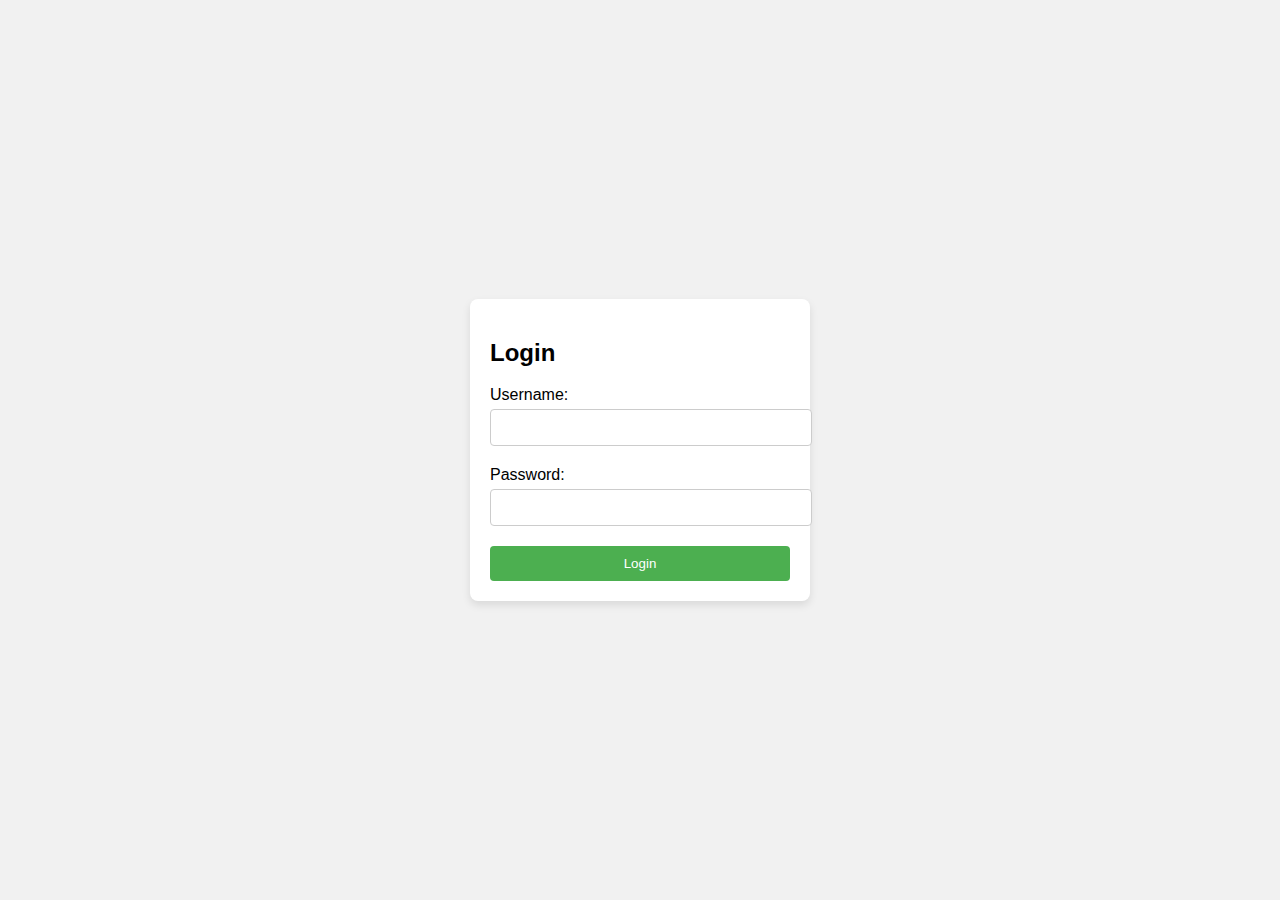
<file: form.html>
<!DOCTYPE html>
<html lang="en">
<head>
  <meta charset="UTF-8">
  <meta name="viewport" content="width=device-width, initial-scale=1.0">
  <title>Login Form</title>
  <style>
    body {
      font-family: Arial, sans-serif;
      background-color: #f1f1f1;
      display: flex;
      justify-content: center;
      align-items: center;
      height: 100vh;
      margin: 0;
    }

    .container {
      background-color: #ffffff;
      box-shadow: 0 4px 8px rgba(0, 0, 0, 0.1);
      border-radius: 8px;
      padding: 20px;
      width: 300px;
    }

    .form-group {
      margin-bottom: 20px;
    }

    .form-group label {
      display: block;
      margin-bottom: 5px;
    }

    .form-group input {
      width: 100%;
      padding: 10px;
      border: 1px solid #ccc;
      border-radius: 4px;
    }

    .btn {
      background-color: #4CAF50;
      color: white;
      padding: 10px 20px;
      border: none;
      border-radius: 4px;
      cursor: pointer;
      width: 100%;
    }

    .btn:hover {
      background-color: #45a049;
    }
  </style>
</head>
<body>
  <div class="container">
    <h2>Login</h2>
    <form>
      <div class="form-group">
        <label for="username">Username:</label>
        <input type="text" id="username" name="username" required>
      </div>
      <div class="form-group">
        <label for="password">Password:</label>
        <input type="password" id="password" name="password" required>
      </div>
      <button type="submit" class="btn">Login</button>
    </form>
  </div>
</body>
</html>
</file>
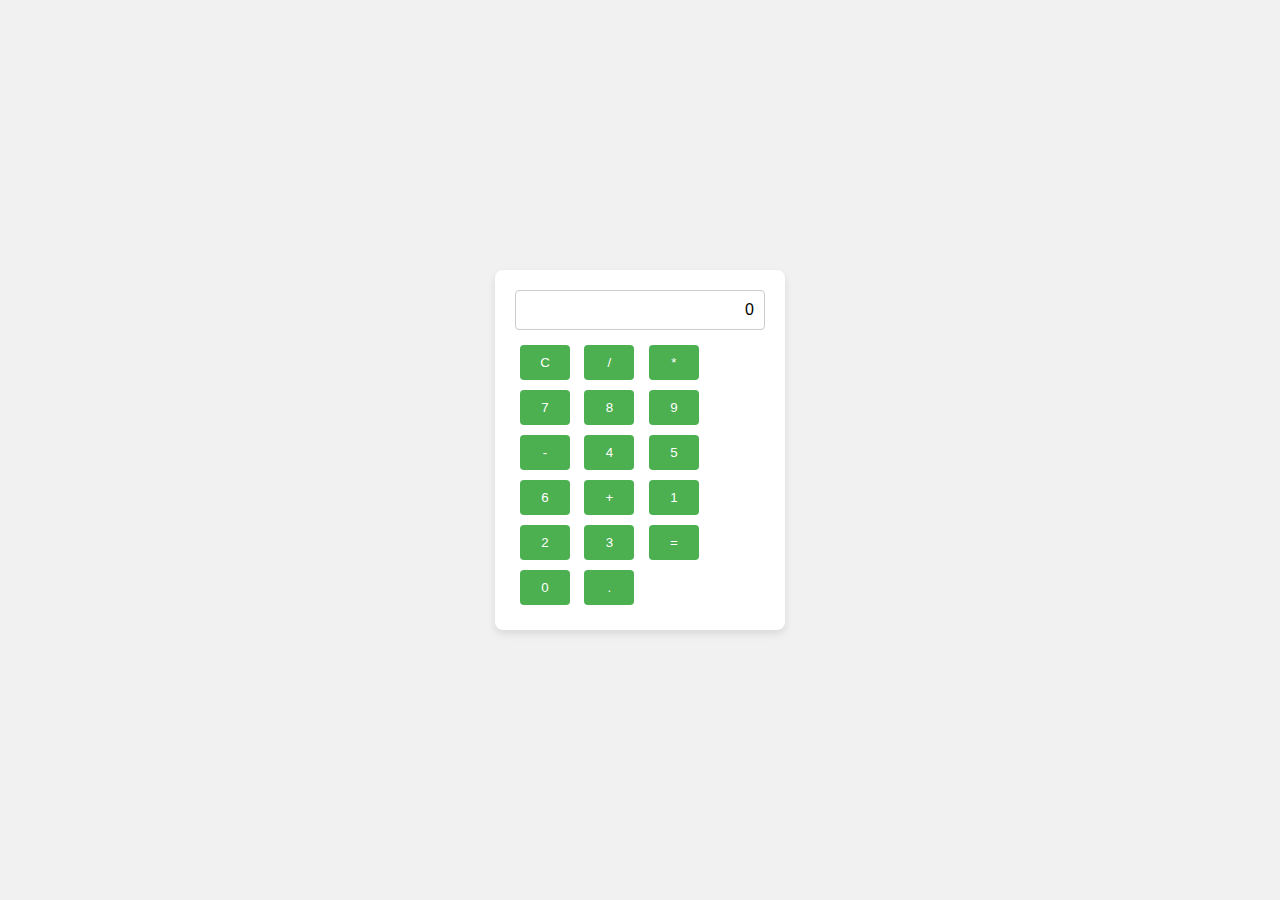
<file: simple calculator.html>
<!DOCTYPE html>
<html lang="en">
<head>
  <meta charset="UTF-8">
  <meta name="viewport" content="width=device-width, initial-scale=1.0">
  <title>Simple Calculator</title>
  <style>
    body {
      font-family: Arial, sans-serif;
      background-color: #f1f1f1;
      display: flex;
      justify-content: center;
      align-items: center;
      height: 100vh;
      margin: 0;
    }

    .calculator {
      background-color: #ffffff;
      box-shadow: 0 4px 8px rgba(0, 0, 0, 0.1);
      border-radius: 8px;
      padding: 20px;
      width: 250px;
    }

    .display {
      margin-bottom: 10px;
      padding: 10px;
      border: 1px solid #ccc;
      border-radius: 4px;
      text-align: right;
    }

    .btn {
      background-color: #4CAF50;
      color: white;
      padding: 10px;
      border: none;
      border-radius: 4px;
      cursor: pointer;
      width: 50px;
      margin: 5px;
    }

    .btn:hover {
      background-color: #45a049;
    }
  </style>
</head>
<body>
  <div class="calculator">
    <div class="display" id="display">0</div>
    <button class="btn" onclick="clearDisplay()">C</button>
    <button class="btn" onclick="appendToDisplay('/')">/</button>
    <button class="btn" onclick="appendToDisplay('*')">*</button>
    <button class="btn" onclick="appendToDisplay('7')">7</button>
    <button class="btn" onclick="appendToDisplay('8')">8</button>
    <button class="btn" onclick="appendToDisplay('9')">9</button>
    <button class="btn" onclick="appendToDisplay('-')">-</button>
    <button class="btn" onclick="appendToDisplay('4')">4</button>
    <button class="btn" onclick="appendToDisplay('5')">5</button>
    <button class="btn" onclick="appendToDisplay('6')">6</button>
    <button class="btn" onclick="appendToDisplay('+')">+</button>
    <button class="btn" onclick="appendToDisplay('1')">1</button>
    <button class="btn" onclick="appendToDisplay('2')">2</button>
    <button class="btn" onclick="appendToDisplay('3')">3</button>
    <button class="btn" onclick="calculate()">=</button>
    <button class="btn" onclick="appendToDisplay('0')">0</button>
    <button class="btn" onclick="appendToDisplay('.')">.</button>
  </div>

  <script>
    const display = document.getElementById('display');
    let currentInput = '';
    
    function appendToDisplay(value) {
      currentInput += value;
      display.textContent = currentInput;
    }
    
    function calculate() {
      try {
        const result = eval(currentInput);
        display.textContent = result;
        currentInput = result.toString();
      } catch (error) {
        display.textContent = 'Error';
        currentInput = '';
      }
    }
    
    function clearDisplay() {
      display.textContent = '0';
      currentInput = '';
    }
  </script>
</body>
</html>
</file>
